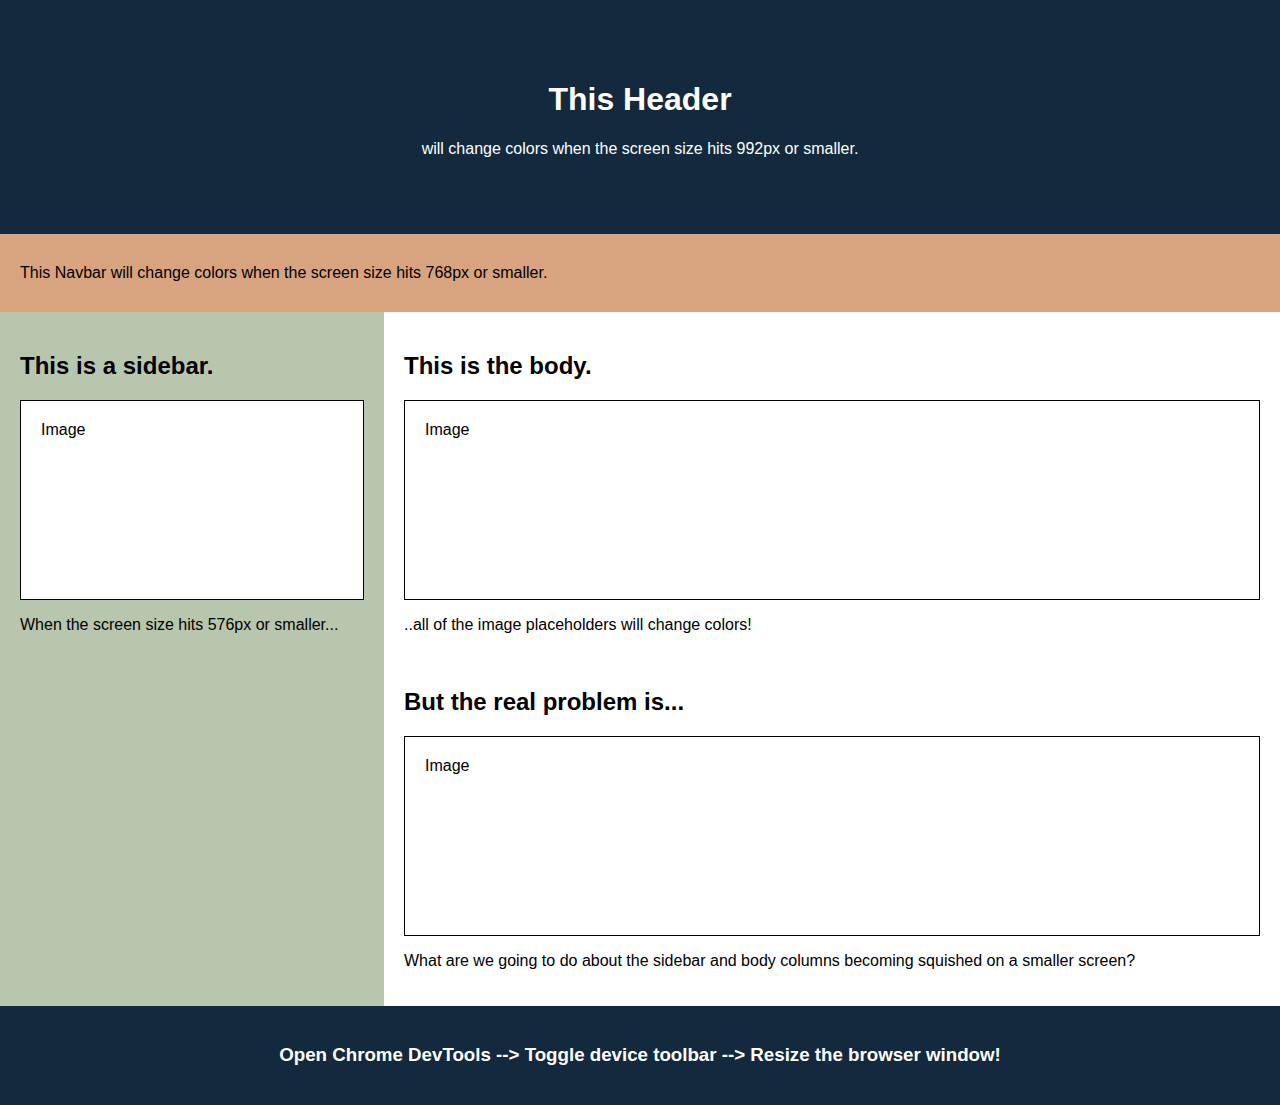
<file: 01-Activities/01-Ins_Media-Query-Screen/index.html>
<!DOCTYPE html>
<html>
  <head>
    <title>Media Query for Screen</title>
    <meta charset="UTF-8" />
    <meta name="viewport" content="width=device-width, initial-scale=1" />
    <link rel="stylesheet" type="text/css" href="./assets/css/style.css" />
  </head>
  <body>
    <!-- Header -->
    <header>
      <h1>This Header</h1>
      <p>will change colors when the screen size hits 992px or smaller.</p>
    </header>

    <!-- Navbar -->
    <nav>
      <p>
        This Navbar will change colors when the screen size hits 768px or
        smaller.
      </p>
    </nav>

    <!-- Body -->
    <main>
      <aside>
        <h2>This is a sidebar.</h2>
        <div class="sample-img">Image</div>
        <p>When the screen size hits 576px or smaller...</p>
      </aside>

      <section>
        <h2>This is the body.</h2>
        <div class="sample-img">Image</div>
        <p>..all of the image placeholders will change colors!</p>
        <br />
        <h2>But the real problem is...</h2>
        <div class="sample-img">Image</div>
        <p>
          What are we going to do about the sidebar and body columns becoming
          squished on a smaller screen?
        </p>
      </section>
    </main>

    <!-- Footer -->
    <footer>
      <h3>
        Open Chrome DevTools --> Toggle device toolbar --> Resize the browser
        window!
      </h3>
    </footer>
  </body>
</html>
</file>
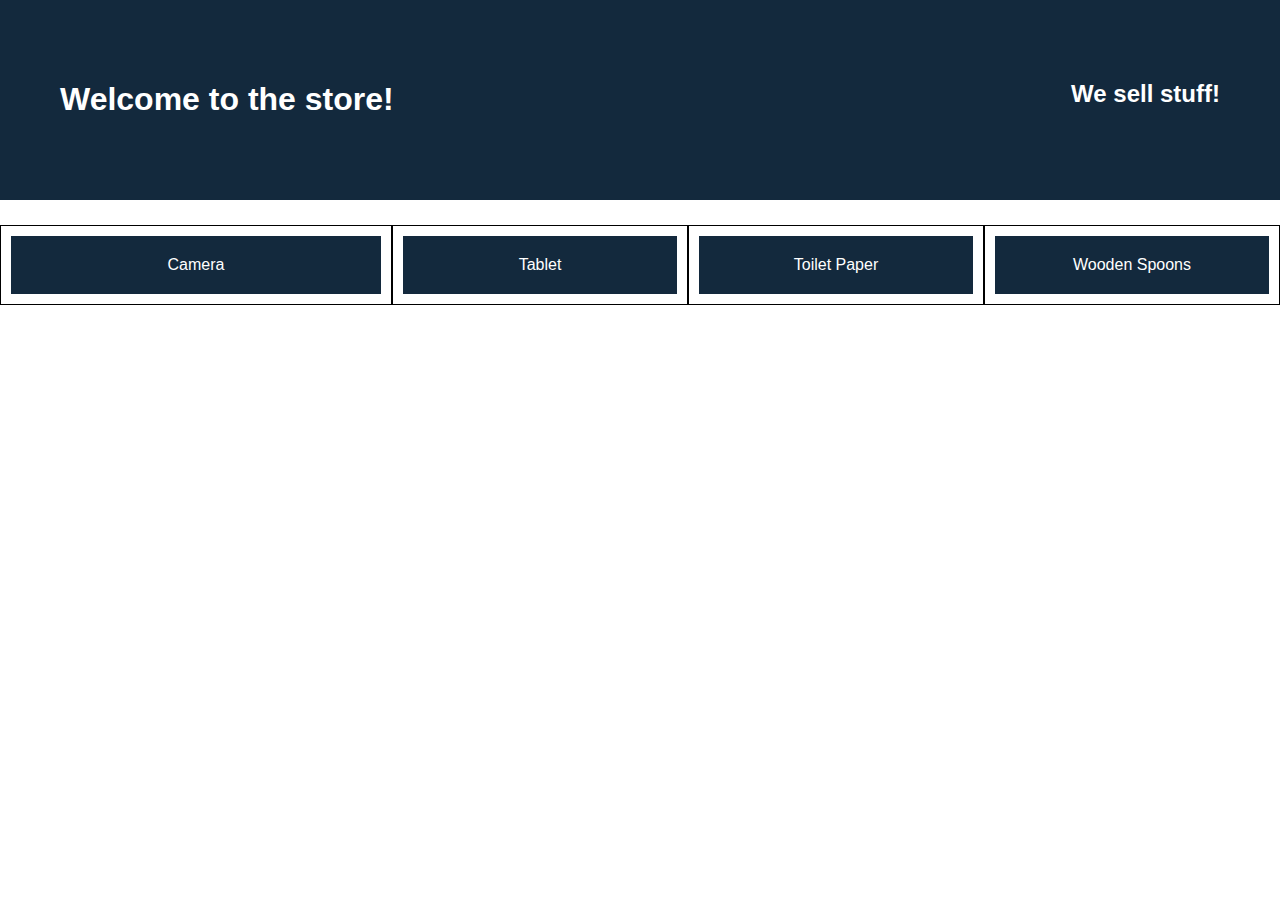
<file: 01-Activities/03-Ins_Flexbox-Layout/index.html>
<!DOCTYPE html>
<html lang="en">

  <head>
    <title>Flexbox</title>
    <meta charset="UTF-8" />
    <meta name="viewport" content="width=device-width, initial-scale=1" />
    <link rel="stylesheet" type="text/css" href="./assets/css/style.css" />
  </head>

  <body>
    <header class="main-header">
      <h1>Welcome to the store!</h1>
      <h2>We sell stuff!</h2>
    </header>

    <main>
      <section class="card camera">
        <header>Camera</header>
      </section>
      <section class="card">
        <header>Tablet</header>
      </section>
      <section class="card">
        <header>Toilet Paper</header>
      </section>
      <section class="card">
        <header>Wooden Spoons</header>
      </section>
    </main>
  </body>

</html>
</file>
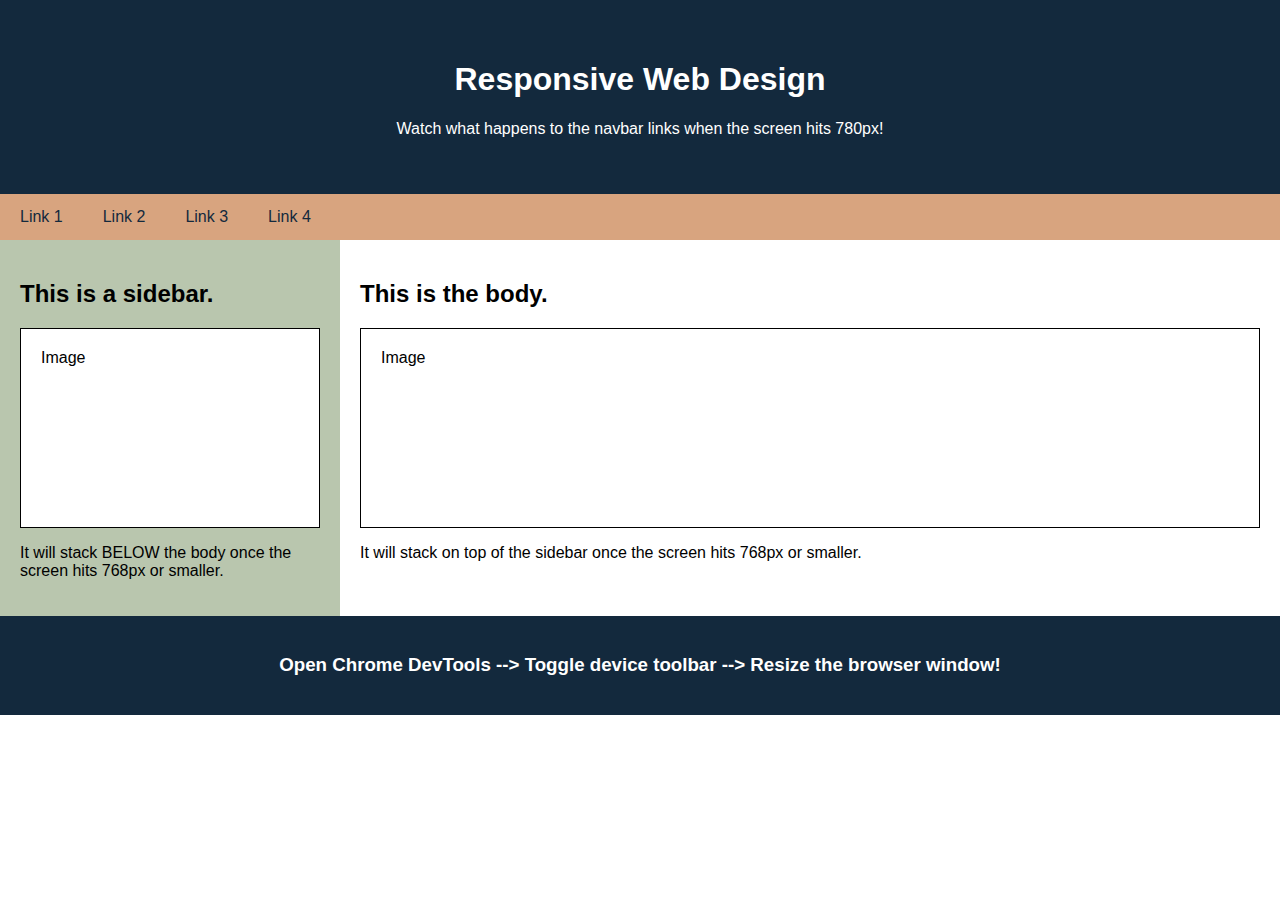
<file: 01-Activities/05-Ins_Responsive-Design/index.html>
<!DOCTYPE html>
<html>
  <head>
    <title>Responsive Web Design</title>
    <meta charset="UTF-8" />
    <meta name="viewport" content="width=device-width, initial-scale=1" />
    <link rel="stylesheet" type="text/css" href="./assets/css/style.css" />
  </head>
  <body>
    <header>
      <h1>Responsive Web Design</h1>
      <p>Watch what happens to the navbar links when the screen hits 780px!</p>
    </header>

    <nav>
      <a href="#">Link 1</a>
      <a href="#">Link 2</a>
      <a href="#">Link 3</a>
      <a href="#">Link 4</a>
    </nav>

    <main>
      <aside>
        <h2>This is a sidebar.</h2>
        <div class="sample-img">Image</div>
        <p>
          It will stack BELOW the body once the screen hits 768px or smaller.
        </p>
      </aside>

      <section>
        <h2>This is the body.</h2>
        <div class="sample-img">Image</div>
        <p>
          It will stack on top of the sidebar once the screen hits 768px or
          smaller.
        </p>
      </section>
    </main>

    <footer>
      <h3>
        Open Chrome DevTools --> Toggle device toolbar --> Resize the browser
        window!
      </h3>
    </footer>
  </body>
</html>
</file>
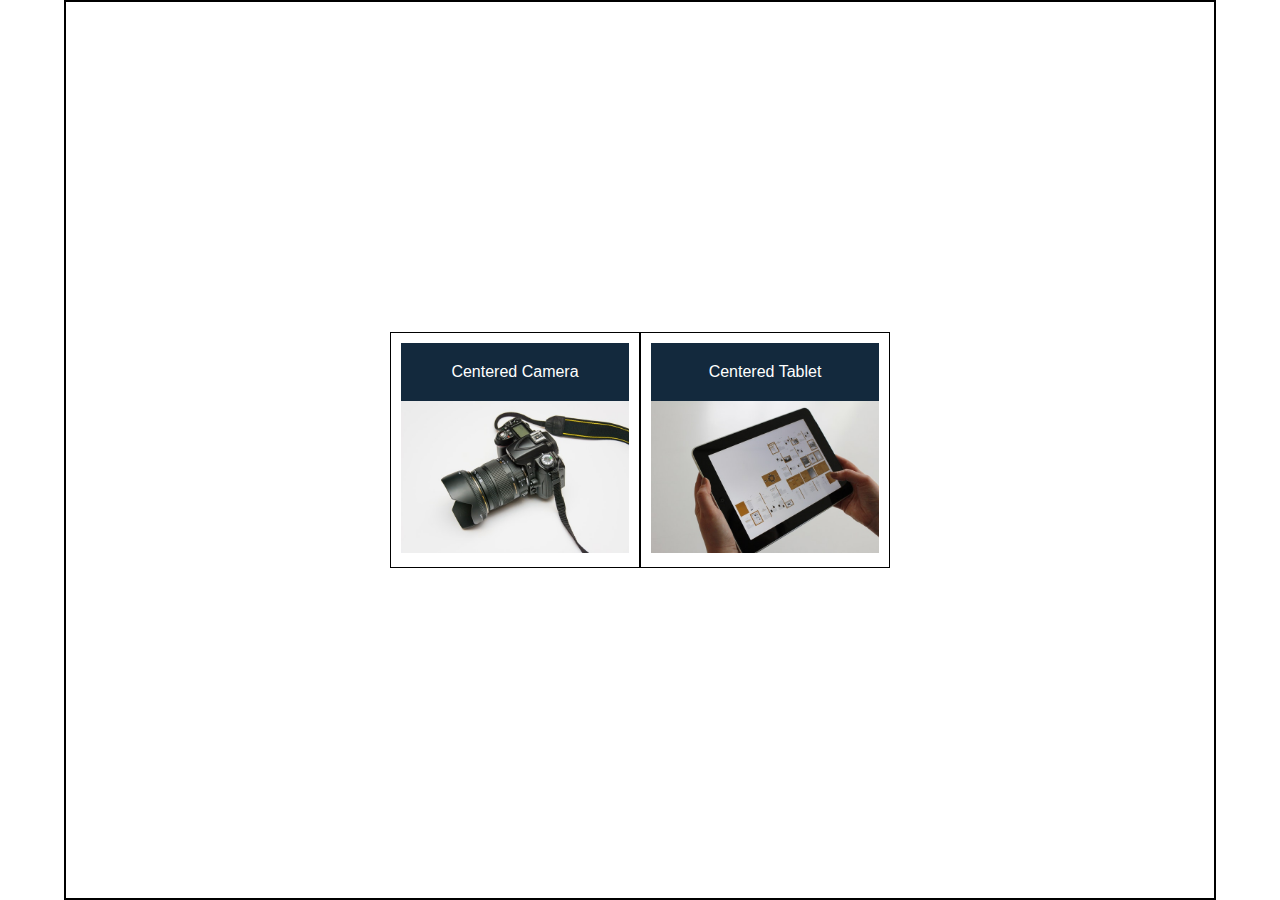
<file: 01-Activities/07-Ins_Flexbox-Placement/index.html>
<!DOCTYPE html>
<html lang="en">

  <head>
    <title>Flexbox Alignment</title>
    <meta charset="UTF-8" />
    <meta name="viewport" content="width=device-width, initial-scale=1" />
    <link rel="stylesheet" type="text/css" href="./assets/css/style.css" />
  </head>

  <body>
    <div class="products">
      <section class="card">
        <header>Centered Camera</header>
        <img src="./assets/images/camera.jpg" alt="camera" />
      </section>
      <section class="card">
        <header>Centered Tablet</header>
        <img src="./assets/images/tablet.jpg" alt="tablet" />
      </section>
    </div>
  </body>

</html>
</file>
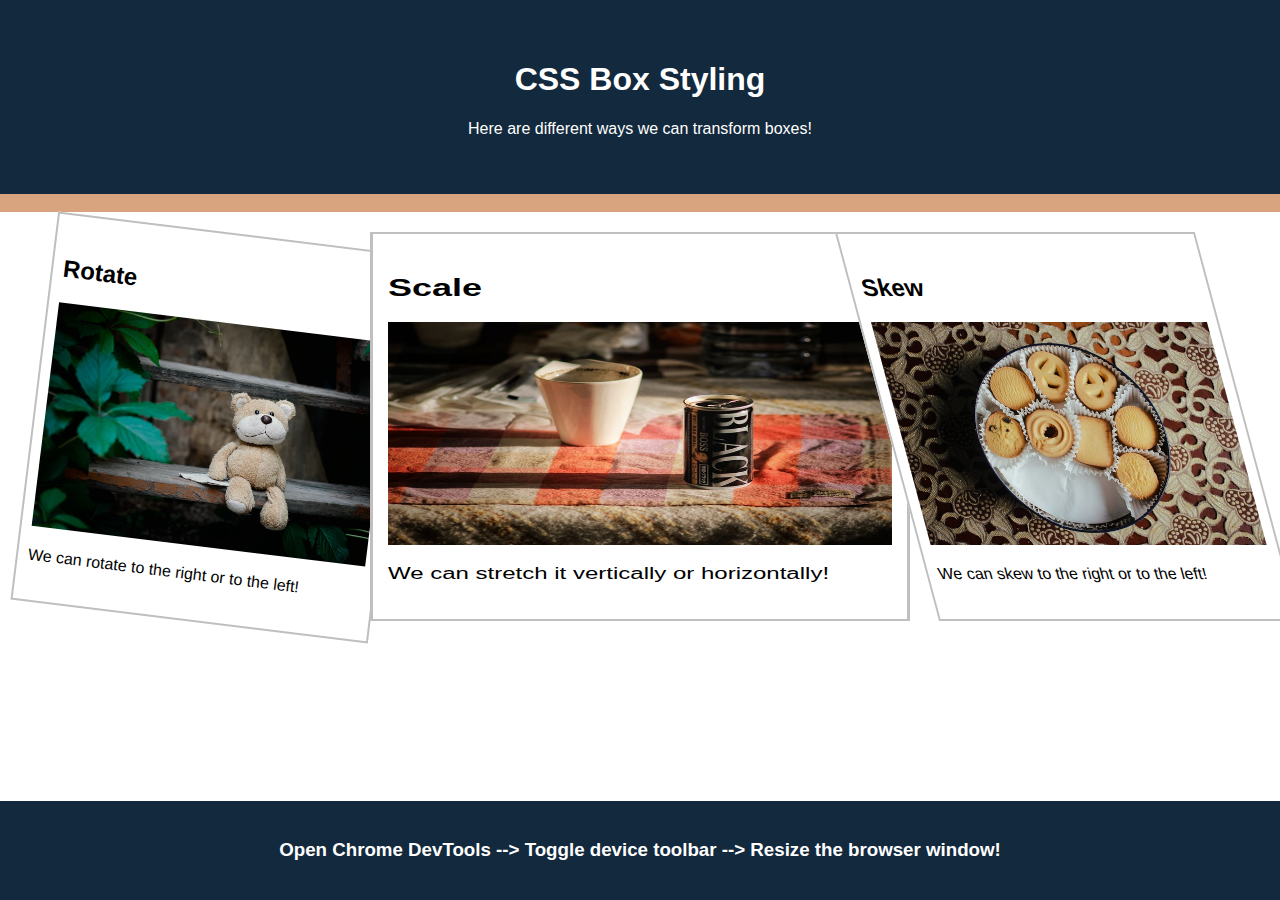
<file: 01-Activities/09-Ins_Box-Styling/index.html>
<!DOCTYPE html>
<html>
  <head>
    <title>CSS Box Styling</title>
    <meta charset="UTF-8" />
    <meta name="viewport" content="width=device-width, initial-scale=1" />
    <link rel="stylesheet" type="text/css" href="./assets/css/style.css" />
  </head>
  <body>
    <header>
      <h1>CSS Box Styling</h1>
      <p>Here are different ways we can transform boxes!</p>
    </header>

    <nav><br /></nav>

    <main>
      <section>
        <div class="photo rotate">
          <h2>Rotate</h2>
          <img
            src="assets/images/teddy-bear.jpg"
            alt="teddy bear rotated to the right"
          />
          <p>
            We can rotate to the right or to the left!
          </p>
        </div>
      </section>

      <section>
        <div class="photo scale">
          <h2>Scale</h2>
          <img
            src="assets/images/canned-coffee.jpg"
            alt="canned coffee stretched horizontally"
          />
          <p>
            We can stretch it vertically or horizontally!
          </p>
        </div>
      </section>

      <section>
        <div class="photo skew">
          <h2>Skew</h2>
          <img
            src="assets/images/cookie-tin.jpg"
            alt="cookie tin skewed to the left"
          />
          <p>
            We can skew to the right or to the left!
          </p>
        </div>
      </section>
    </main>

    <footer>
      <h3>
        Open Chrome DevTools --> Toggle device toolbar --> Resize the browser
        window!
      </h3>
    </footer>
  </body>
</html>
</file>
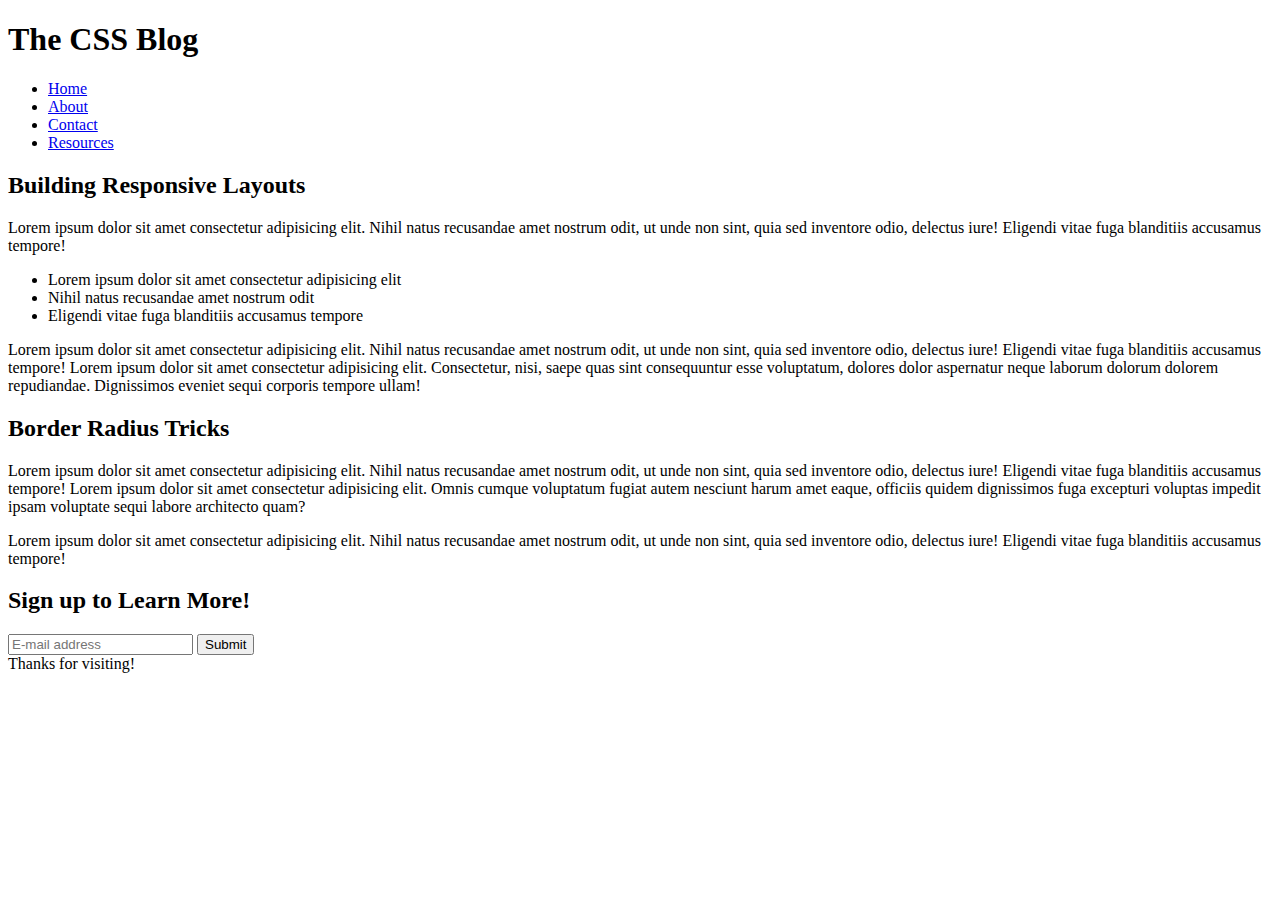
<file: 01-Activities/11-Ins_CSS-Resets/index.html>
<!DOCTYPE html>
<html lang="en">

<head>
  <meta charset="UTF-8" />
  <meta name="viewport" content="width=device-width, initial-scale=1.0" />
  <title>CSS Resets</title>
  <!-- <link rel="stylesheet" href="./assets/css/reset.css" /> -->
</head>

<body>
  <header>
    <h1>The CSS Blog</h1>
    <nav>
      <ul>
        <li><a href="#">Home</a></li>
        <li><a href="#">About</a></li>
        <li><a href="#">Contact</a></li>
        <li><a href="#">Resources</a></li>
      </ul>
    </nav>
  </header>

  <main>
    <section>
      <article>
        <h2>Building Responsive Layouts</h2>
        <div>
          <p>Lorem ipsum dolor sit amet consectetur adipisicing elit. Nihil natus recusandae amet nostrum odit, ut unde non sint, quia sed inventore odio, delectus iure! Eligendi vitae fuga blanditiis accusamus tempore!</p>
          <ul>
            <li>Lorem ipsum dolor sit amet consectetur adipisicing elit</li>
            <li>Nihil natus recusandae amet nostrum odit</li>
            <li>Eligendi vitae fuga blanditiis accusamus tempore</li>
          </ul>
          <p>Lorem ipsum dolor sit amet consectetur adipisicing elit. Nihil natus recusandae amet nostrum odit, ut unde non sint, quia sed inventore odio, delectus iure! Eligendi vitae fuga blanditiis accusamus tempore! Lorem ipsum dolor sit amet consectetur adipisicing elit. Consectetur, nisi, saepe quas sint consequuntur esse voluptatum, dolores dolor aspernatur neque laborum dolorum dolorem repudiandae. Dignissimos eveniet sequi corporis tempore ullam!</p>
        </div>
      </article>
      <article>
        <h2>Border Radius Tricks</h2>
        <div>
          <p>Lorem ipsum dolor sit amet consectetur adipisicing elit. Nihil natus recusandae amet nostrum odit, ut unde non sint, quia sed inventore odio, delectus iure! Eligendi vitae fuga blanditiis accusamus tempore! Lorem ipsum dolor sit amet consectetur adipisicing elit. Omnis cumque voluptatum fugiat autem nesciunt harum amet eaque, officiis quidem dignissimos fuga excepturi voluptas impedit ipsam voluptate sequi labore architecto quam?</p>
          <p>Lorem ipsum dolor sit amet consectetur adipisicing elit. Nihil natus recusandae amet nostrum odit, ut unde non sint, quia sed inventore odio, delectus iure! Eligendi vitae fuga blanditiis accusamus tempore!</p>
        </div>
      </article>
    </section>
    <aside>
      <h2>Sign up to Learn More!</h2>
      <form>
        <input type="text" placeholder="E-mail address" />
        <button>Submit</button>
      </form>
    </aside>
  </main>

  <footer>
    <span>Thanks for visiting!</span>
  </footer>
</body>

</html>
</file>
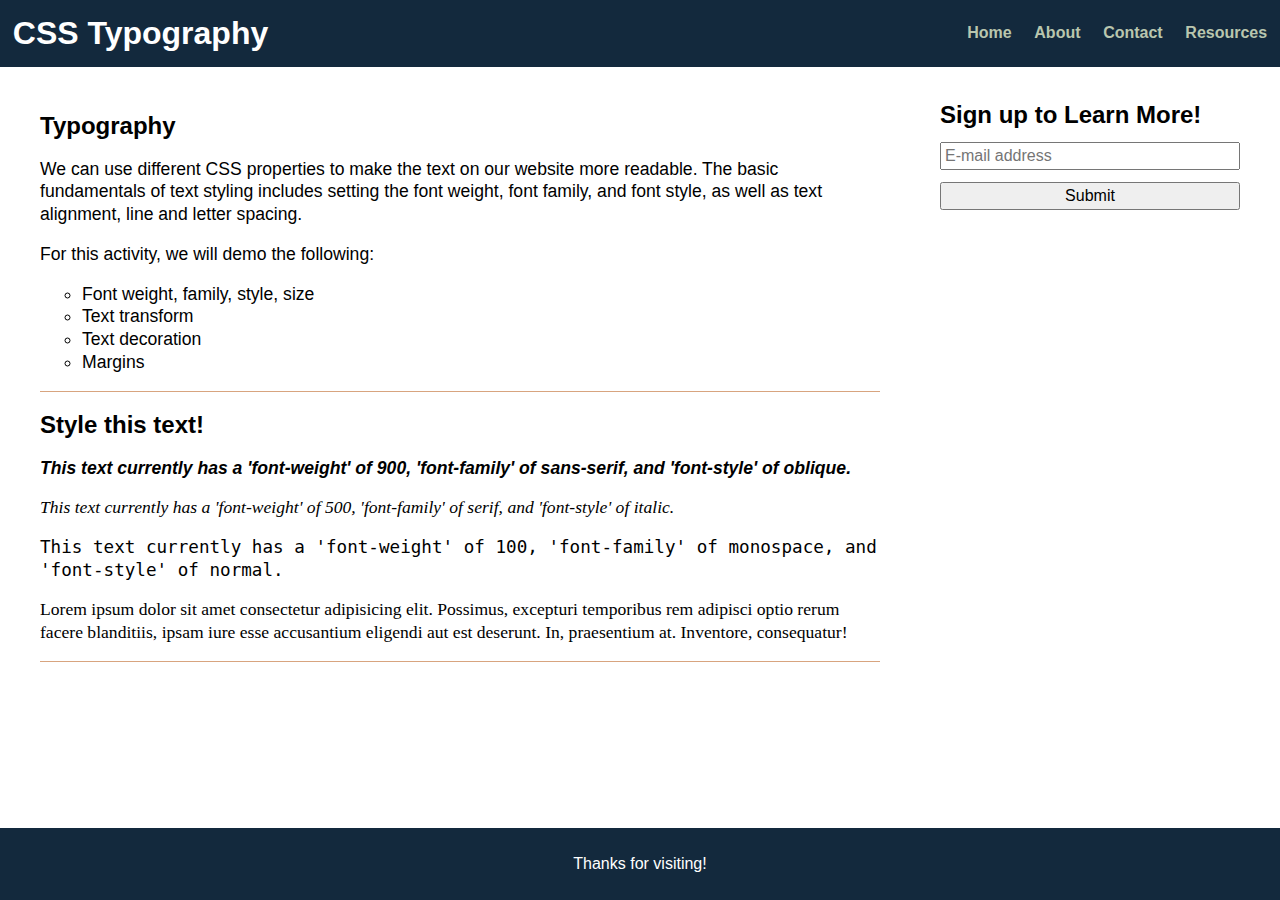
<file: 01-Activities/13-Ins_Typography/index.html>
<!DOCTYPE html>
<html lang="en">
  <head>
    <meta charset="UTF-8" />
    <meta name="viewport" content="width=device-width, initial-scale=1.0" />
    <title>CSS Typography</title>
    <link rel="stylesheet" href="./assets/css/reset.css" />
    <link rel="stylesheet" href="./assets/css/style.css" />
  </head>

  <body>
    <header>
      <h1>CSS Typography</h1>
      <nav>
        <ul>
          <li><a href="#">Home</a></li>
          <li><a href="#">About</a></li>
          <li><a href="#">Contact</a></li>
          <li><a href="#">Resources</a></li>
        </ul>
      </nav>
    </header>

    <main>
      <section>
        <article>
          <h2>Typography</h2>
          <div>
            <p>
              We can use different CSS properties to make the text on our
              website more readable. The basic fundamentals of text styling
              includes setting the font weight, font family, and font style, as
              well as text alignment, line and letter spacing.
            </p>
            <p>For this activity, we will demo the following:</p>
            <ul>
              <li>Font weight, family, style, size</li>
              <li>Text transform</li>
              <li>Text decoration</li>
              <li>Margins</li>
            </ul>
          </div>
        </article>
        <article>
          <h2>Style this text!</h2>
          <div>
            <p class="one">
              This text currently has a 'font-weight' of 900, 'font-family' of
              sans-serif, and 'font-style' of oblique.
            </p>
            <p class="two">
              This text currently has a 'font-weight' of 500, 'font-family' of
              serif, and 'font-style' of italic.
            </p>
            <p class="three">
              This text currently has a 'font-weight' of 100, 'font-family' of
              monospace, and 'font-style' of normal.
            </p>
            <p class="four">
              Lorem ipsum dolor sit amet consectetur adipisicing elit. Possimus,
              excepturi temporibus rem adipisci optio rerum facere blanditiis,
              ipsam iure esse accusantium eligendi aut est deserunt. In,
              praesentium at. Inventore, consequatur!
            </p>
          </div>
        </article>
      </section>
      <aside>
        <h2>Sign up to Learn More!</h2>
        <form>
          <input type="text" placeholder="E-mail address" />
          <button>Submit</button>
        </form>
      </aside>
    </main>

    <footer>
      <span>Thanks for visiting!</span>
    </footer>
  </body>
</html>
</file>
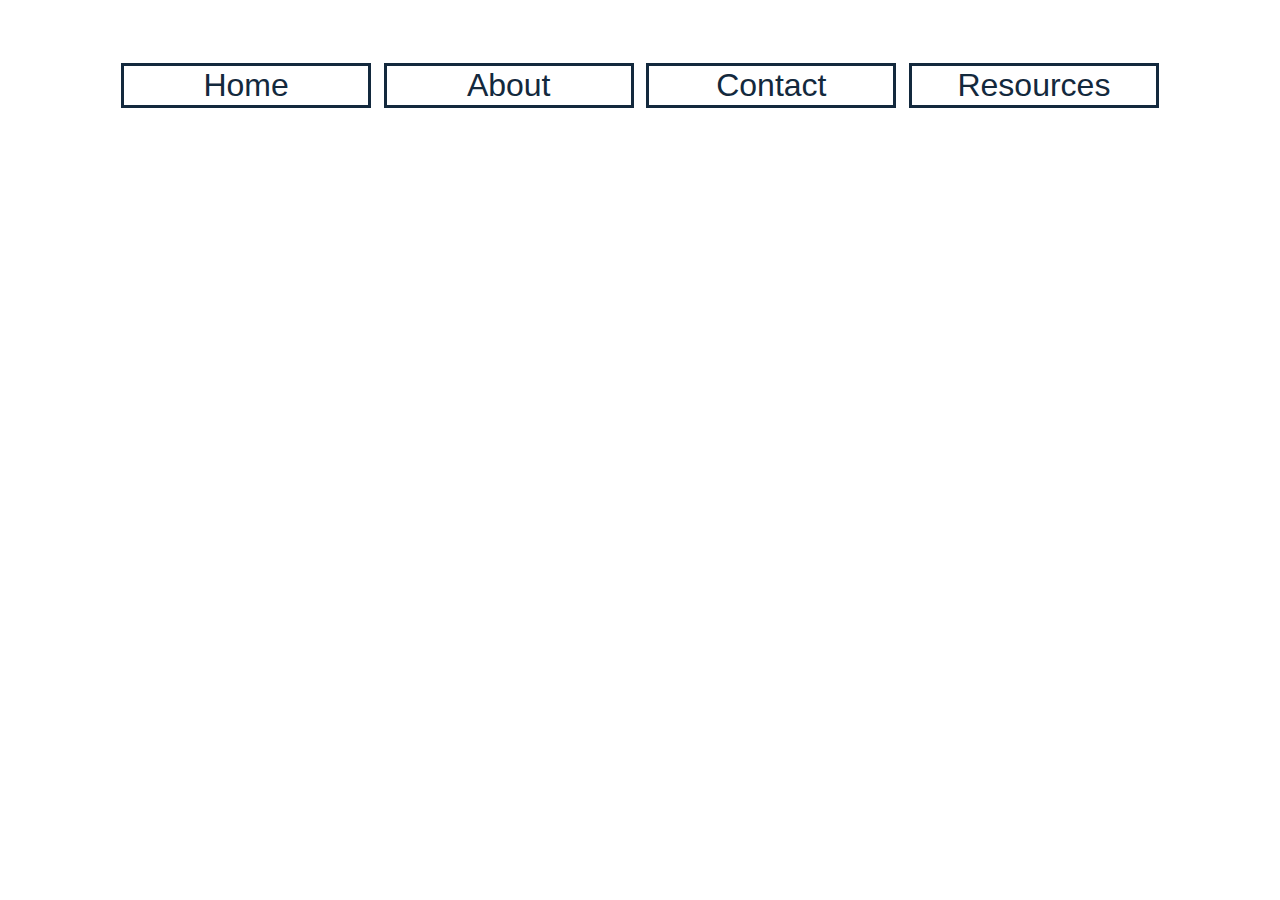
<file: 01-Activities/15-Ins_Pseudo-Classes/index.html>
<!DOCTYPE html>
<html lang="en">

<head>
  <meta charset="UTF-8" />
  <meta name="viewport" content="width=device-width, initial-scale=1.0" />
  <title>CSS Pseudo-Classes</title>
  <link rel="stylesheet" href="./assets/css/style.css" />
</head>

<body>
  <nav>
    <button>Home</button>
    <button>About</button>
    <button>Contact</button>
    <button>Resources</button>
  </nav>
</body>

</html>
</file>
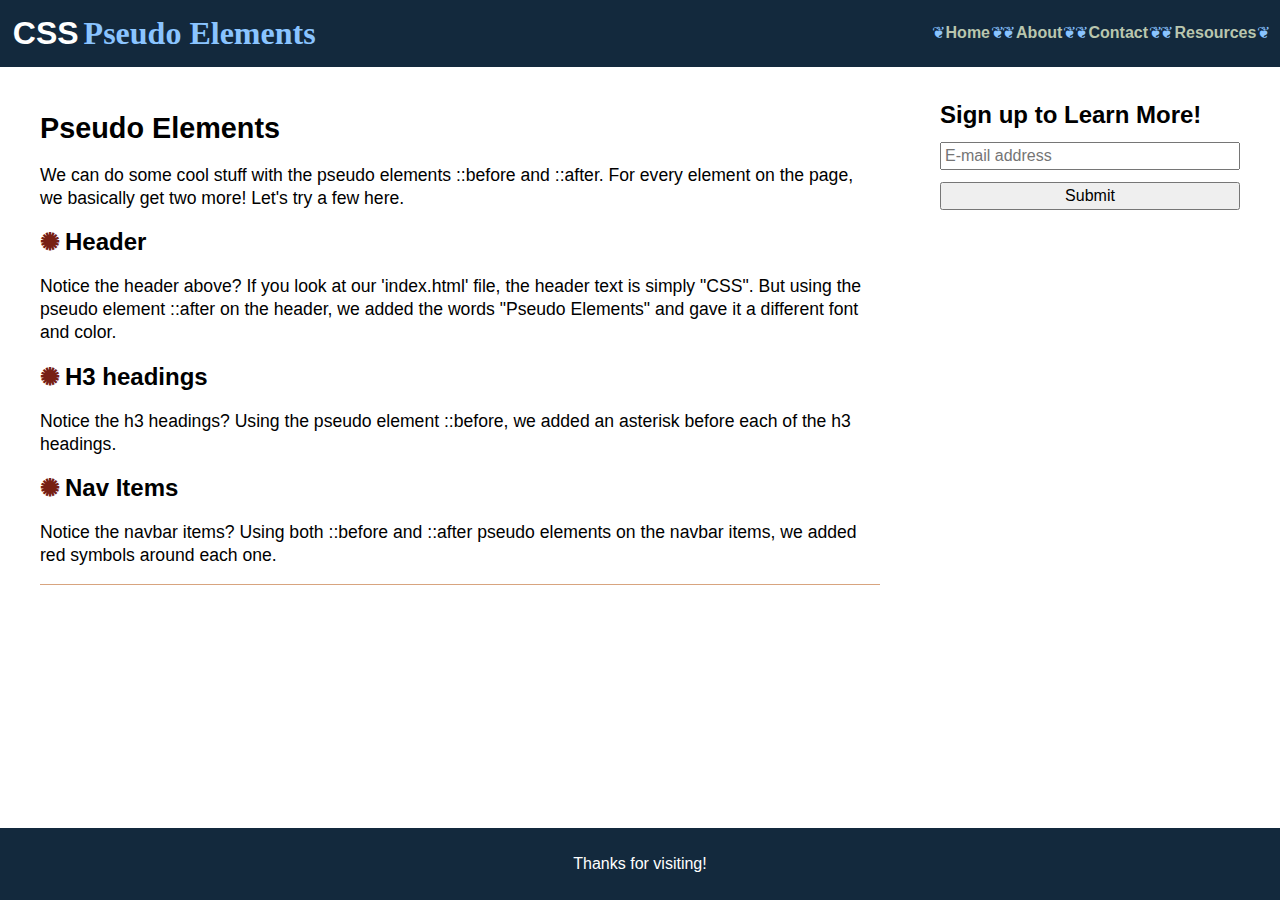
<file: 01-Activities/17-Ins_Pseudo-Elements/index.html>
<!DOCTYPE html>
<html lang="en">
  <head>
    <meta charset="UTF-8" />
    <meta name="viewport" content="width=device-width, initial-scale=1.0" />
    <title>CSS Pseudo Elements</title>
    <link rel="stylesheet" href="./assets/css/reset.css" />
    <link rel="stylesheet" href="./assets/css/style.css" />
  </head>

  <body>
    <header>
      <h1>CSS</h1>
      <nav>
        <ul>
          <li><a href="#">Home</a></li>
          <li><a href="#">About</a></li>
          <li><a href="#">Contact</a></li>
          <li><a href="#">Resources</a></li>
        </ul>
      </nav>
    </header>

    <main>
      <section>
        <article>
          <h2>Pseudo Elements</h2>
          <div>
            <p>
              We can do some cool stuff with the pseudo elements ::before and
              ::after. For every element on the page, we basically get two more!
              Let's try a few here.
            </p>
            <h3>Header</h3>
            <p>
              Notice the header above? If you look at our 'index.html' file, the
              header text is simply "CSS". But using the pseudo element ::after
              on the header, we added the words "Pseudo Elements" and gave it a
              different font and color.
            </p>
            <h3>H3 headings</h3>
            <p>
              Notice the h3 headings? Using the pseudo element ::before, we added
              an asterisk before each of the h3 headings.
            </p>
            <h3>Nav Items</h3>
            <p>
              Notice the navbar items? Using both ::before and ::after pseudo
              elements on the navbar items, we added red symbols around each
              one.
            </p>
          </div>
        </article>
      </section>
      <aside>
        <h2>Sign up to Learn More!</h2>
        <form>
          <input type="text" placeholder="E-mail address" />
          <button>Submit</button>
        </form>
      </aside>
    </main>

    <footer>
      <span>Thanks for visiting!</span>
    </footer>
  </body>
</html>
</file>
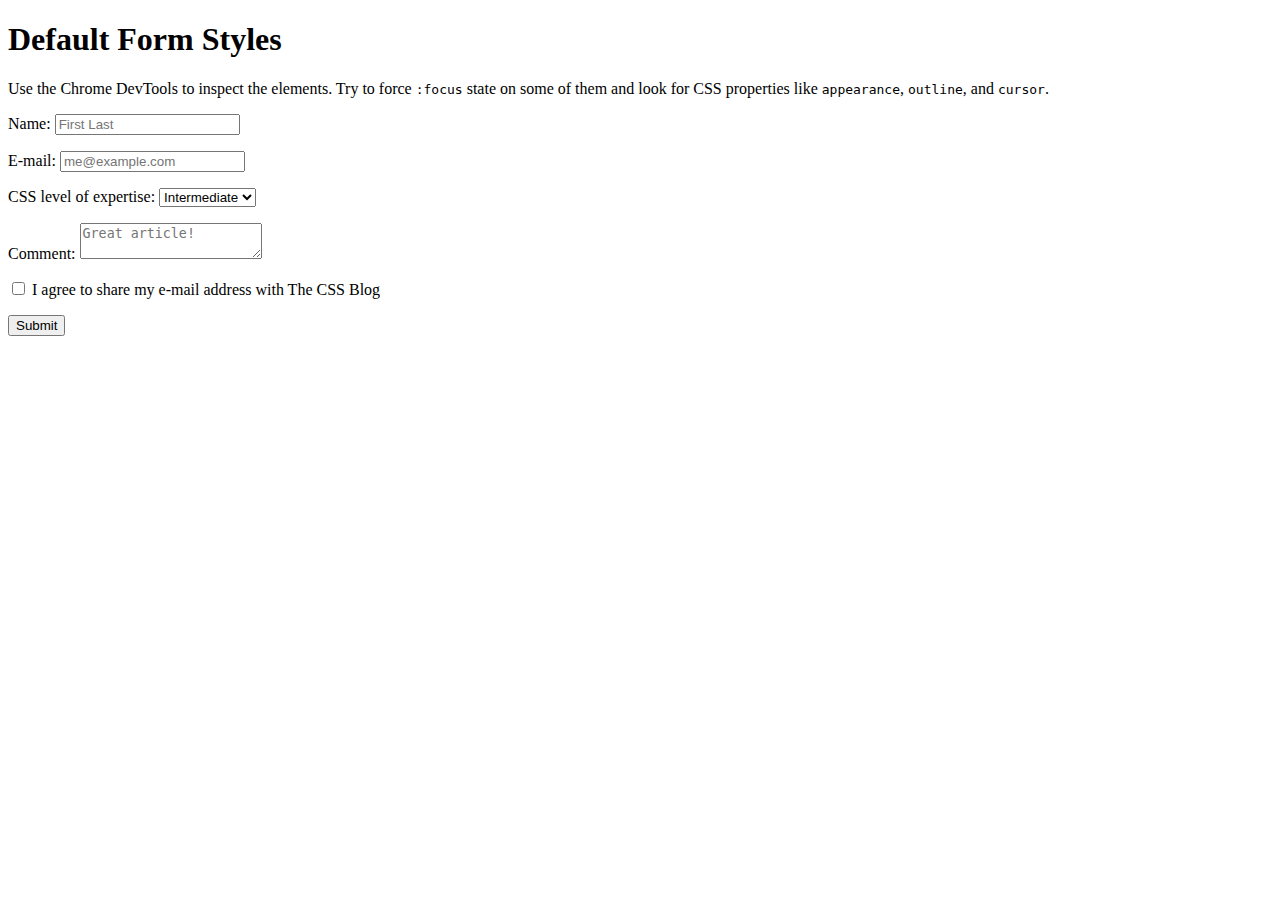
<file: 01-Activities/19-Ins_Form-Styles/index.html>
<!DOCTYPE html>
<html lang="en">

<head>
  <meta charset="UTF-8" />
  <meta name="viewport" content="width=device-width, initial-scale=1.0" />
  <title>Default Form Styles</title>
</head>

<body>
  <form>
    <h1>Default Form Styles</h1>
    <p>
      Use the Chrome DevTools to inspect the elements. Try to force <code>:focus</code> state on some of them and look for CSS properties like <code>appearance</code>, <code>outline</code>, and <code>cursor</code>.
    </p>
    <p>
      <label for="username">Name:</label>
      <!-- This element has a CSS declaration of `cursor: text` -->
      <input id="username" type="text" placeholder="First Last" />
    </p>
    <p>
      <label  for="email">E-mail:</label>
      <input id="email" type="text" placeholder="me@example.com" />
    </p>
    <p>
      <label for="expertise">CSS level of expertise:</label>
      <!-- This element has a CSS declaration of `appearance: menulist` -->
      <select id="expertise">
        <option>Beginner</option>
        <option selected>Intermediate</option>
        <option>Advanced</option>
      </select>
    </p>
    <p>
      <label for="comment">Comment:</label>
      <textarea id="comment" placeholder="Great article!"></textarea>
    </p>
    <p>
      <input class="checkbox" id="agreement" type="checkbox" />
      <label for="agreement">I agree to share my e-mail address with The CSS Blog</label>
    </p>
    <p>
      <!-- When this element is in a :focus state, the CSS `outline` property is applied -->
      <button>Submit</button>
    </p>
  </form>
</body>

</html>
</file>
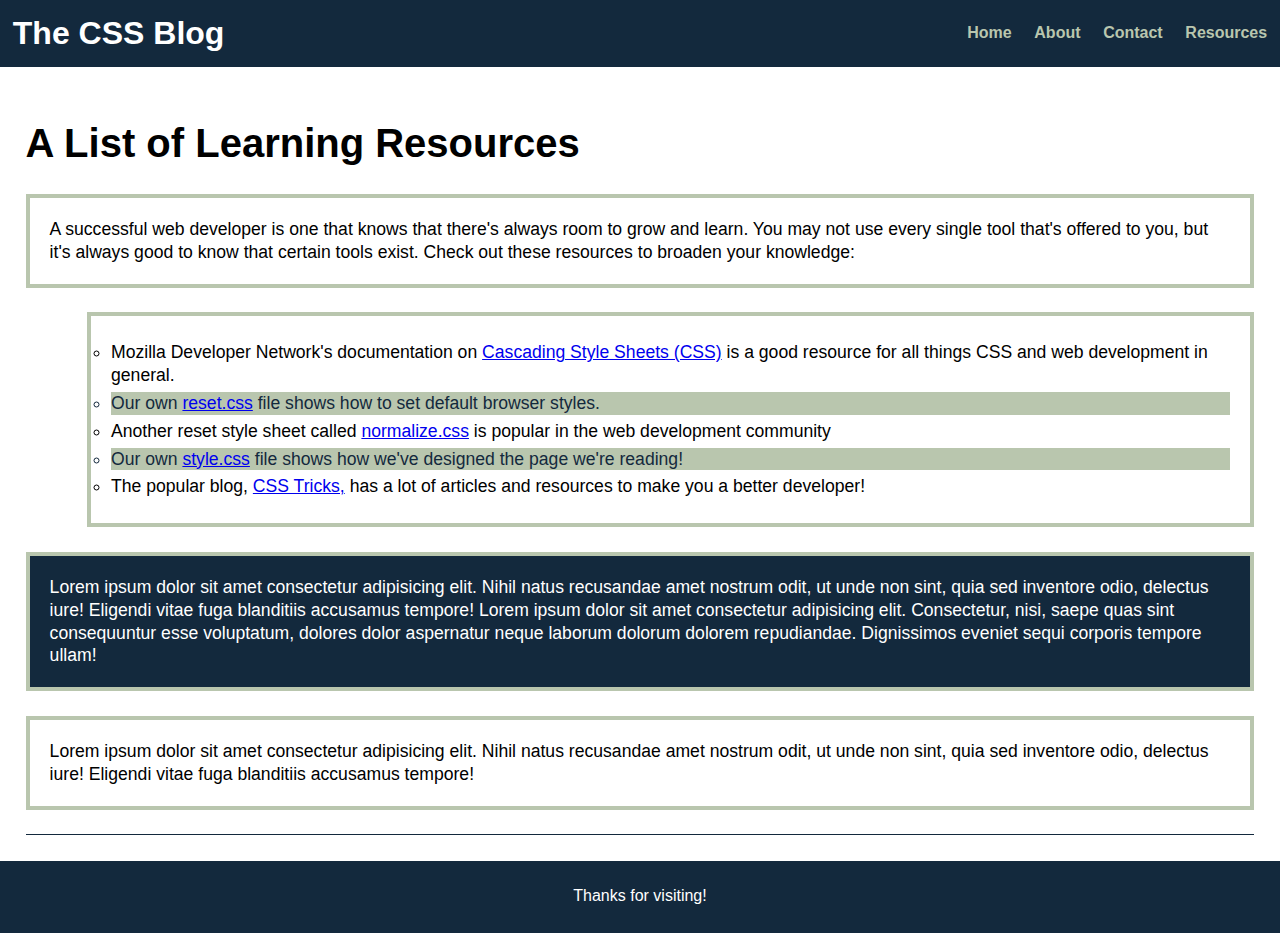
<file: 01-Activities/23-Ins_CSS-Selectors/index.html>
<!DOCTYPE html>
<html lang="en">

<head>
  <meta charset="UTF-8" />
  <meta name="viewport" content="width=device-width, initial-scale=1.0" />
  <title>Advanced Selectors with CSS</title>
  <link rel="stylesheet" href="./assets/css/reset.css" />
  <link rel="stylesheet" href="./assets/css/style.css" />
</head>

<body>
  <header>
    <h1>The CSS Blog</h1>
    <nav>
      <ul>
        <li><a href="#">Home</a></li>
        <li><a href="#">About</a></li>
        <li><a href="#">Contact</a></li>
        <li><a href="#">Resources</a></li>
      </ul>
    </nav>
  </header>

  <main>
    <section>
      <article>
        <h2>A List of Learning Resources</h2>
        <div>
          <p>A successful web developer is one that knows that there's always room to grow and learn. You may not use
            every single tool that's offered to you, but it's always good to know that certain tools exist. Check out
            these resources to broaden your knowledge:</p>
          <ul>
            <li>
              Mozilla Developer Network's documentation on <a
                href="https://developer.mozilla.org/en-US/docs/Web/CSS">Cascading Style Sheets (CSS)</a> is a good
              resource for all things CSS and web development in general.
            </li>
            <li>Our own <a href="./assets/css/reset.css">reset.css</a> file shows how to set default browser styles.
            </li>
            <li>Another reset style sheet called
              <a href="https://necolas.github.io/normalize.css/8.0.1/normalize.css">normalize.css</a> is popular in the
              web development community</li>
            <li>Our own <a href="./assets/css/style.css">style.css</a> file shows how we've designed the page we're
              reading!
            </li>

            <li>The popular blog, <a href="https://css-tricks.com/">CSS Tricks,</a> has a lot of articles and resources
              to make you a better developer!
            </li>

          </ul>
          <p>Lorem ipsum dolor sit amet consectetur adipisicing elit. Nihil natus recusandae amet nostrum odit, ut unde
            non sint, quia sed inventore odio, delectus iure! Eligendi vitae fuga blanditiis accusamus tempore! Lorem
            ipsum dolor sit amet consectetur adipisicing elit. Consectetur, nisi, saepe quas sint consequuntur esse
            voluptatum, dolores dolor aspernatur neque laborum dolorum dolorem repudiandae. Dignissimos eveniet sequi
            corporis tempore ullam!</p>
          <p>Lorem ipsum dolor sit amet consectetur adipisicing elit. Nihil natus recusandae amet nostrum odit, ut unde
            non sint, quia sed inventore odio, delectus iure! Eligendi vitae fuga blanditiis accusamus tempore!</p>
        </div>
      </article>
    </section>
  </main>

  <footer>
    <span>Thanks for visiting!</span>
  </footer>
</body>

</html>
</file>
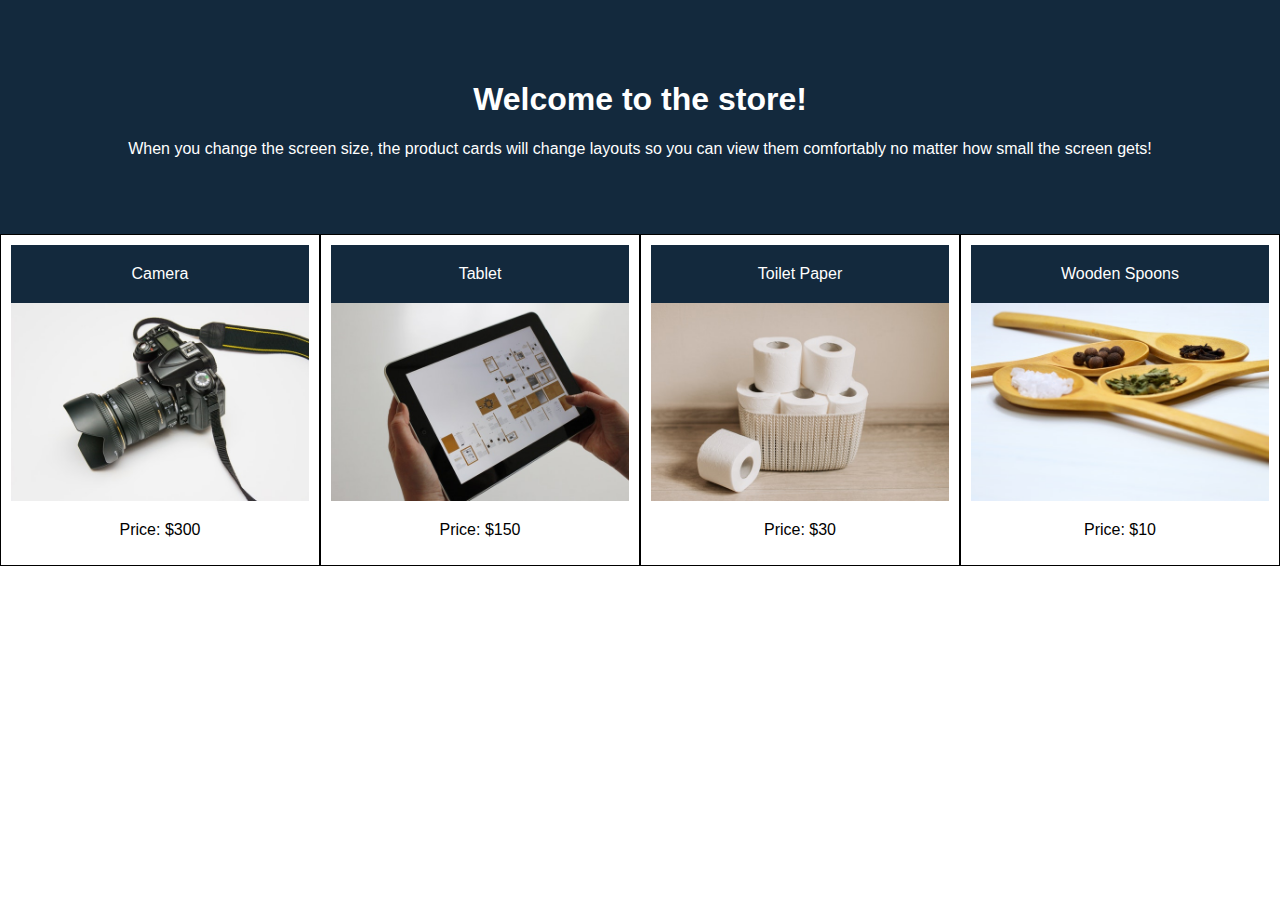
<file: 01-Activities/02-Stu_Media-Query-Screen/Unsolved/index.html>
<!DOCTYPE html>
<html>
  <head>
    <title>Media Query for Screen</title>
    <meta charset="UTF-8" />
    <meta name="viewport" content="width=device-width, initial-scale=1" />
    <link rel="stylesheet" type="text/css" href="./assets/css/style.css" />
  </head>
  <body>
    <header>
      <h1>Welcome to the store!</h1>
      <p>
        When you change the screen size, the product cards will change layouts
        so you can view them comfortably no matter how small the screen gets!
      </p>
    </header>

    <main>
      <section class="card">
        <header>Camera</header>
        <img src="./assets/images/camera.jpg" alt="black camera" />
        <p>Price: $300</p>
      </section>
      <section class="card">
        <header>Tablet</header>
        <img src="./assets/images/tablet.jpg" alt="tablet held in hands" />
        <p>Price: $150</p>
      </section>
      <section class="card">
        <header>Toilet Paper</header>
        <img
          src="./assets/images/toilet-paper.jpg"
          alt="rolls of toilet paper in a basket"
        />
        <p>Price: $30</p>
      </section>
      <section class="card">
        <header>Wooden Spoons</header>
        <img
          src="./assets/images/wooden-spoons.jpg"
          alt="4 wooden spoons with different seasonings"
        />
        <p>Price: $10</p>
      </section>
    </main>
  </body>
</html>
</file>
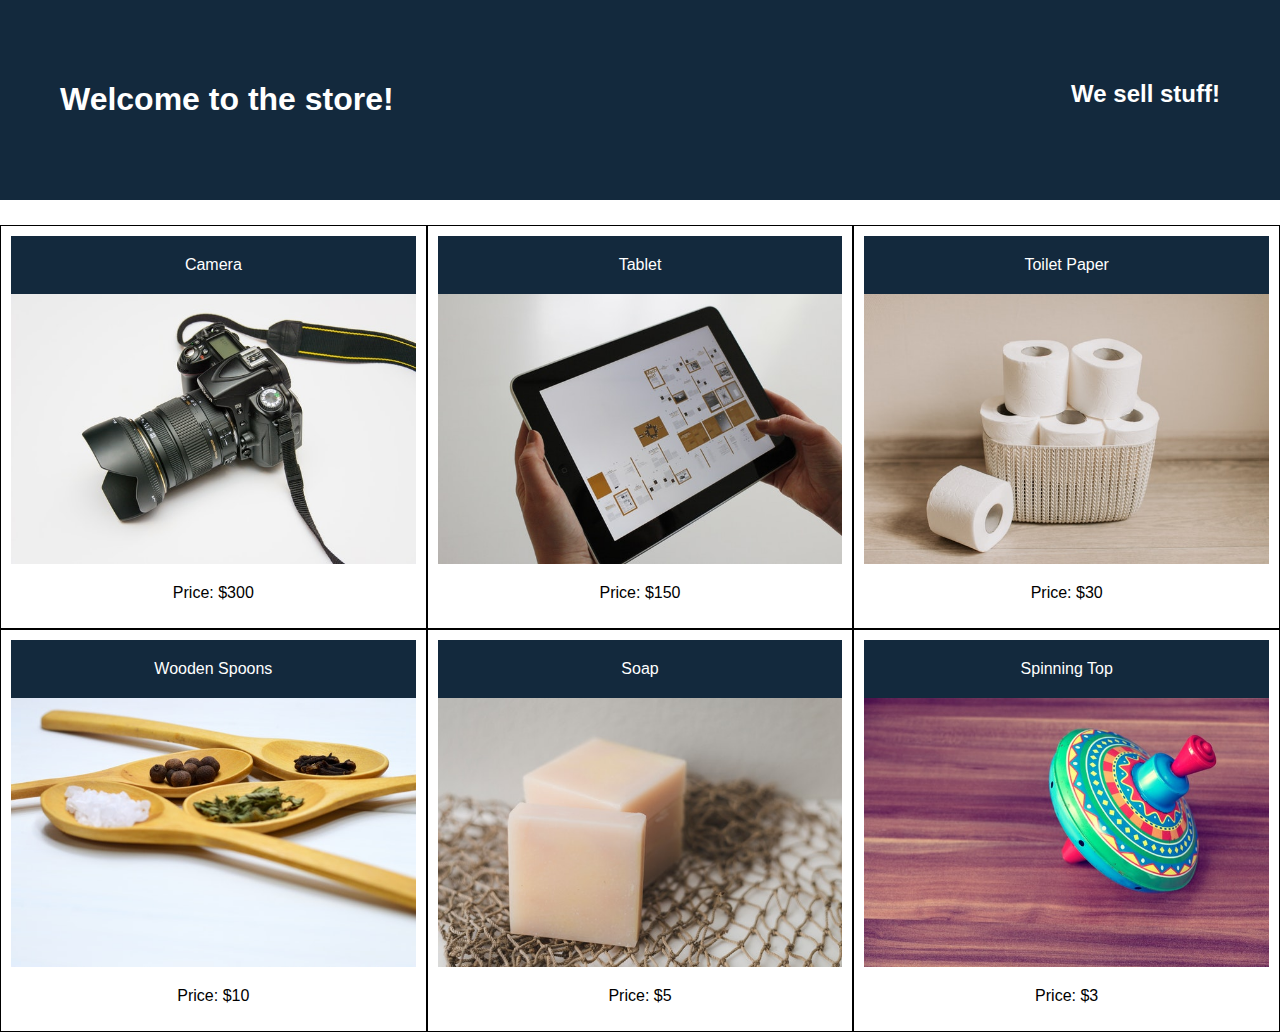
<file: 01-Activities/04-Stu_Flexbox-Layout/Unsolved/index.html>
<!DOCTYPE html>
<html lang="en">

  <head>
    <title>Flexbox</title>
    <meta charset="UTF-8" />
    <meta name="viewport" content="width=device-width, initial-scale=1" />
    <link rel="stylesheet" type="text/css" href="./assets/css/style.css" />
  </head>

  <body>
    <header class="main-header">
      <h1>Welcome to the store!</h1>
      <h2>We sell stuff!</h2>
    </header>

    <main>
      <section class="card">
        <header>Camera</header>
        <img src="./assets/images/camera.jpg" alt="camera" />
        <p>Price: $300</p>
      </section>
      <section class="card">
        <header>Tablet</header>
        <img src="./assets/images/tablet.jpg" alt="tablet" />
        <p>Price: $150</p>
      </section>
      <section class="card">
        <header>Toilet Paper</header>
        <img src="./assets/images/toilet-paper.jpg" alt="toilet paper" />
        <p>Price: $30</p>
      </section>
      <section class="card">
        <header>Wooden Spoons</header>
        <img src="./assets/images/wooden-spoons.jpg" alt="wooden spoons" />
        <p>Price: $10</p>
      </section>
      <section class="card">
        <header>Soap</header>
        <img src="./assets/images/soap.jpg" alt="soap" />
        <p>Price: $5</p>
      </section>
      <section class="card">
        <header>Spinning Top</header>
        <img src="./assets/images/spinning-top.jpg" alt="spinning top" />
        <p>Price: $3</p>
      </section>
    </main>
  </body>

</html>
</file>
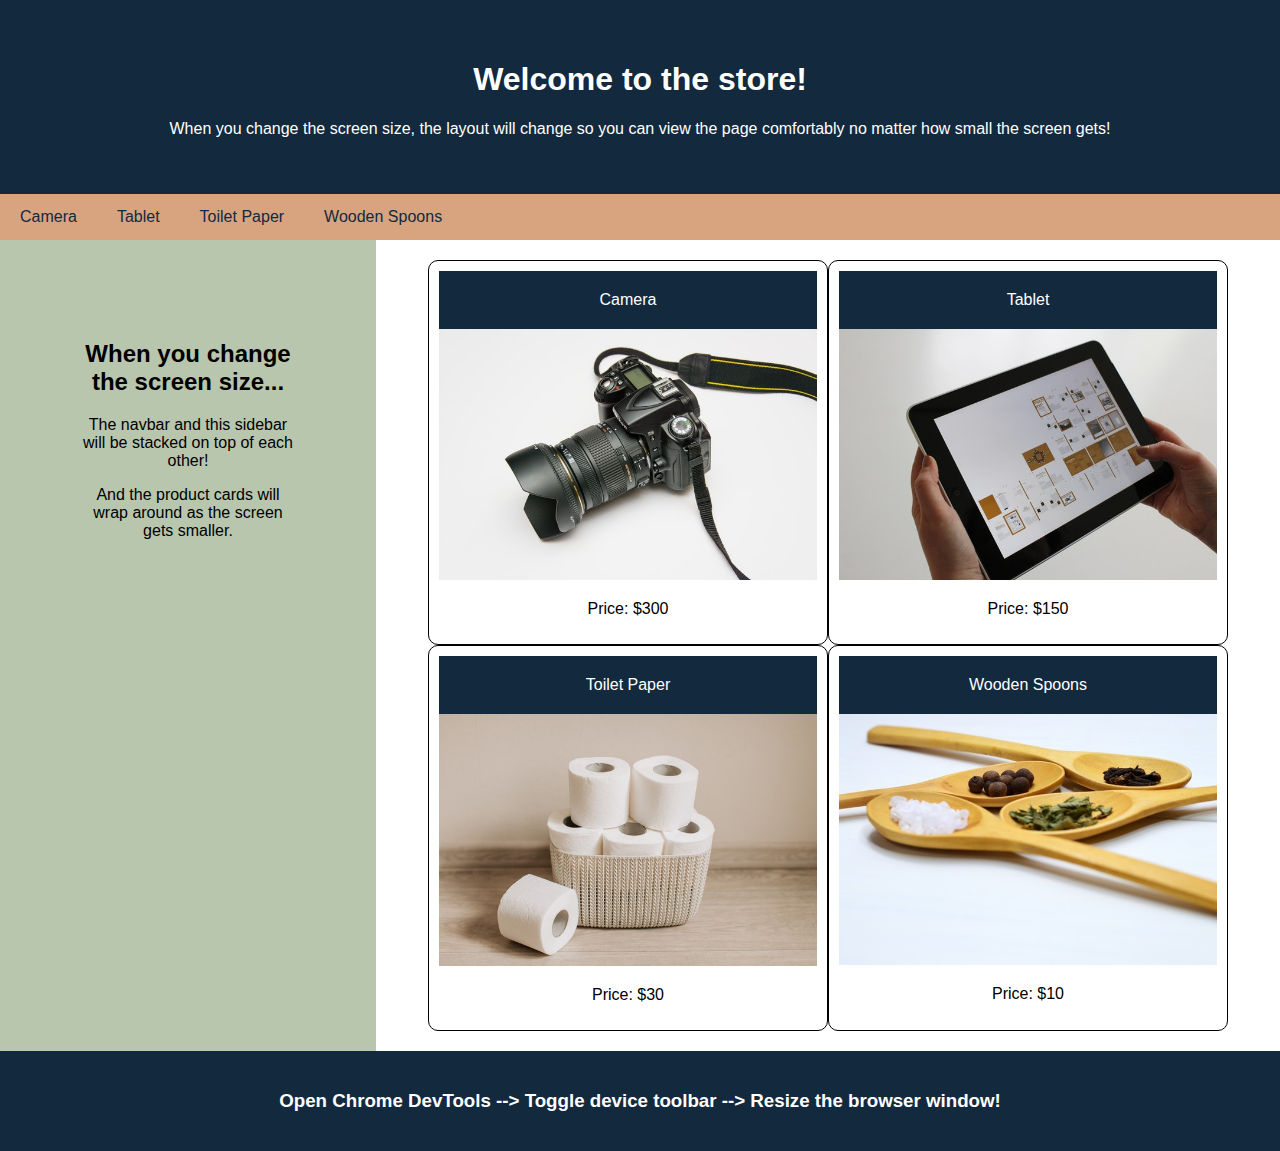
<file: 01-Activities/06-Stu_Responsive-Design/Unsolved/index.html>
<!DOCTYPE html>
<html>
  <head>
    <title>Responsive Web Design</title>
    <meta charset="UTF-8" />
    <meta name="viewport" content="width=device-width, initial-scale=1" />
    <link rel="stylesheet" type="text/css" href="./assets/css/style.css" />
  </head>
  <body>
    <!-- Header -->
    <header>
      <h1>Welcome to the store!</h1>
      <p>
        When you change the screen size, the layout will change so you can view
        the page comfortably no matter how small the screen gets!
      </p>
    </header>

    <!-- Navbar -->
    <nav>
      <a href="#">Camera</a>
      <a href="#">Tablet</a>
      <a href="#">Toilet Paper</a>
      <a href="#">Wooden Spoons</a>
    </nav>

    <!-- Body -->
    <main>
      <!-- Sidebar -->
      <aside>
        <h2>When you change the screen size...</h2>
        <p>The navbar and this sidebar will be stacked on top of each other!</p>
        <p>
          And the product cards will wrap around as the screen gets smaller.
        </p>
      </aside>
      <!-- Product Cards -->
      <div class="products">
        <section class="card">
          <header>Camera</header>
          <img src="./assets/images/camera.jpg" alt="black camera" />
          <p>Price: $300</p>
        </section>
        <section class="card">
          <header>Tablet</header>
          <img src="./assets/images/tablet.jpg" alt="tablet held in hands" />
          <p>Price: $150</p>
        </section>
        <section class="card">
          <header>Toilet Paper</header>
          <img
            src="./assets/images/toilet-paper.jpg"
            alt="rolls of toilet paper in a basket"
          />
          <p>Price: $30</p>
        </section>
        <section class="card">
          <header>Wooden Spoons</header>
          <img
            src="./assets/images/wooden-spoons.jpg"
            alt="4 wooden spoons with different seasonings"
          />
          <p>Price: $10</p>
        </section>
      </div>
    </main>

    <!-- Footer -->
    <footer>
      <h3>
        Open Chrome DevTools --> Toggle device toolbar --> Resize the browser
        window!
      </h3>
    </footer>
  </body>
</html>
</file>
<file: 01-Activities/01-Ins_Media-Query-Screen/assets/css/style.css>
* {
  box-sizing: border-box;
}

body {
  font-family: Arial;
  margin: 0;
}

header {
  padding: 60px;
  text-align: center;
  background: #13293d;
  color: #fff;
}

nav {
  display: flex;
  background-color: #d8a47f;
}

nav p {
  padding: 14px 20px;
  text-decoration: none;
}

main {
  display: flex;
}

aside {
  flex: 30%;
  background-color: #b9c6ae;
  padding: 20px;
  flex-wrap: wrap;
}

section {
  flex: 70%;
  background-color: #fff;
  padding: 20px;
}

footer {
  padding: 20px;
  text-align: center;
  background: #13293d;
  color: #fff;
}

/* Image Placeholders */
.sample-img {
  background-color: #fff;
  width: 100%;
  padding: 20px;
  height: 200px;
  border: 1px solid black;
}

/* When using `max-width` as the breakpoint, you must go from widest to narrowest to avoid conflict */

/* Tablets - header changes color */
@media screen and (max-width: 992px) {
  header {
    background: #772014;
  }
}

/* Large smartphones - navbar changes color */
@media screen and (max-width: 768px) {
  nav {
    background-color: #bb8588;
  }
}

/* Small smartphones - image placeholders change color */
@media screen and (max-width: 576px) {
  .sample-img {
    background-color: #8ac4ff;
  }
}
</file>
<file: 01-Activities/03-Ins_Flexbox-Layout/assets/css/style.css>
* {
  box-sizing: border-box;
}

body {
  font-family: Arial;
  margin: 0;
}

main {
  /* Turns this element into a flexbox */
  display: flex;
  /* Forces elements to the next line if they don't fit */
  flex-wrap: wrap;
  margin-top: 2%;
}

.main-header {
  display: flex;
  /* Defines how to distribute the empty space between child elements */
  justify-content: space-between;
  padding: 60px;
  background: #13293d;
  color: #fff;
}

.card {
  /* A flex-basis of 200px sets the starting width */
  /* A flex-grow value of 1 allows the elements to evenly grow to fill the remaining space */
  flex: 1 0 200px;
  padding: 10px;
  text-align: center;
  border-style: solid;
  border-width: 1px;
}

.card header {
  padding: 20px;
  background: #13293d;
  color: #fff;
}

.card.camera {
  /* With a flex-grow value of 2, this element grows twice as wide as others */
  /* The second value, flex-shrink, defines how the element will shrink if it can't fit */
  flex: 2 1 200px;
}
</file>
<file: 01-Activities/05-Ins_Responsive-Design/assets/css/style.css>
* {
  box-sizing: border-box;
}

body {
  font-family: Arial;
  margin: 0;
}

header {
  padding: 40px;
  text-align: center;
  background: #13293d;
  color: #fff;
}

nav {
  display: flex;
  background-color: #d8a47f;
}

nav a {
  color: #13293d;
  padding: 14px 20px;
  text-decoration: none;
  text-align: center;
}

main {
  display: flex;
  flex-wrap: wrap;
}

aside {
  flex: 1;
  background-color: #b9c6ae;
  padding: 20px;
}

section {
  flex: 3;
  background-color: #fff;
  padding: 20px;
}

.sample-img {
  background-color: #fff;
  width: 100%;
  padding: 20px;
  height: 200px;
  border: 1px solid black;
}

footer {
  padding: 20px;
  text-align: center;
  background: #13293d;
  color: #fff;
}

@media screen and (max-width: 768px) {
  /* Use flex-direction to stack the navbar, sidebar, and body */
  main,
  nav {
    flex-direction: column;
  }
  /* Make the sidebar stack below the body */
  aside {
    order: 2;
  }
  /* Change the header background */
  header {
    background: #772014;
  }
  /* Change the navbar and footer background */
  nav,
  footer {
    background-color: #bb8588;
  }
}
</file>
<file: 01-Activities/07-Ins_Flexbox-Placement/assets/css/style.css>
* {
  box-sizing: border-box;
}

body {
  font-family: Arial;
  margin: 0;
}

.products {
  display: flex;
  flex-direction: row;
  /* Centers along the main axis determined by flex-direction */
  justify-content: center;
  /* Centers along the opposite axis */
  align-items: center;
  width: 90%;
  /* Uses the height of the viewport */
  height: 100vh;
  margin: 0 auto;
  border-style: solid;
  border-width: 2px;
}

.card {
  padding: 10px;
  width: 250px;
  text-align: center;
  border-style: solid;
  border-width: 1px;
}

.card header {
  padding: 20px;
  background: #13293d;
  color: #fff;
}

.card img {
  width: 100%;
}
</file>
<file: 01-Activities/09-Ins_Box-Styling/assets/css/style.css>
* {
  box-sizing: border-box;
}

body {
  font-family: Arial;
  margin: 0;
  display: flex;
  flex-direction: column;
  min-height: 100vh;
  justify-content: flex-start;
}

header {
  padding: 40px;
  text-align: center;
  background: #13293d;
  color: #fff;
}

nav {
  display: flex;
  background-color: #d8a47f;
}

main {
  display: flex;
  flex-wrap: wrap;
  justify-content: space-around;
}

section {
  flex: 0 0 400px;
  background-color: #fff;
  padding: 20px;
}

img {
  width: 100%;
}

footer {
  flex-shrink: 0;
  padding: 20px;
  text-align: center;
  background: #13293d;
  color: #fff;
  margin-top: auto;
}

/* Added some padding and styling for the photos */
.photo {
  padding: 20px 10px;
  border: 2px solid #bfbfbf;
  background-color: #fff;
}

/* We can use rotate to rotate the photo to the left or right */
.rotate {
  transform: rotate(7deg);
}

/* We can use scale to stretch the photo vertically or horizontally */
.scale {
  transform: scale(1.5, 1);
}

/* We can use skew to skew the photo to the left or right */
.skew {
  transform: skew(15deg);
}

@media screen and (max-width: 768px) {
  main,
  nav {
    flex-direction: column;
  }
  header {
    background: #772014;
  }
  nav,
  footer {
    background-color: #bb8588;
  }
}
</file>
<file: 01-Activities/13-Ins_Typography/assets/css/style.css>
body {
  display: flex;
  flex-direction: column;
  line-height: 1.3;
}

header {
  display: flex;
  justify-content: space-between;
  align-items: center;
  padding: 1%;
  background-color: #13293d;
  color: #fff;
}

/* Change font size of headings */
h1 {
  font-size: 200%;
}

/* Change the margin */
h2 {
  margin: 2% 0;
  font-size: 150%;
}

nav ul {
  display: flex;
  justify-content: space-between;
  min-width: 300px;
}

nav a {
  color: #b9c6ae;
  font-weight: bold;
  text-decoration: none;
}

main {
  display: flex;
  flex: 1 1 0;
  max-width: 1200px;
  margin: 2% auto;
}

section {
  flex: 1 1 0;
  padding-right: 5%;
}

article {
  border-bottom: 1px solid #d8a47f;
}

article p {
  margin: 2% 0;
  font-size: 110%;
}

/* Change the margin specifically */
article ul {
  margin-left: 5%;
  margin-bottom: 2%;
  font-size: 110%;
  list-style: circle;
}

/* Implement font stacks */
.one {
  font-family: 'Helvetica', 'Arial', sans-serif;
  font-weight: 900;
  font-style: oblique;
}

.two {
  font-family: 'Times New Roman', Times, serif;
  font-weight: 500;
  font-style: italic;
}

.three {
  font-family: 'Menlo', 'Lucida Console', monospace;
  font-weight: 100;
  font-style: normal;
}

/* Using DevTools, change the following properties to demonstrate the differences */
.four {
  /* Change font family: serif, sans-serif, monospace, cursive */
  font-family: serif;
  /* Change font weight: bold, 100-900 */
  font-weight: 100;
  /* Change the font style: normal, italic, oblique */
  font-style: normal;
  /* Transform the text: uppercase, lowercase, capitalize */
  text-transform: none;
  /* Set text decorations on fonts: underline, overline, line-through */
  text-decoration: none;
}

aside {
  width: 25%;
}

aside h2 {
  font-size: 150%;
}

input,
button {
  width: 100%;
  margin: 2% 0;
  padding: 1%;
}

footer {
  display: flex;
  justify-content: center;
  padding: 2%;
  background-color: #13293d;
  color: #fff;
}

@media screen and (max-width: 768px) {
  header,
  main {
    flex-direction: column;
  }

  section {
    padding-right: 0;
  }

  aside {
    width: 100%;
    text-align: center;
  }
}
</file>
<file: 01-Activities/15-Ins_Pseudo-Classes/assets/css/style.css>
nav {
  display: flex;
  justify-content: center;
  margin-top: 5%;
}

button {
  width: 250px;
  margin: 0 .5%;
  font-size: 200%;
  color: #13293d;
  background-color: #fff;
  border: 3px solid #13293d;
}

/* The user's cursor is positioned over the element */
button:hover {
  background-color: #772014;
  color: #fff;
}

/* The user is actively pressing down on the element */
button:active {
  font-size: 180%;
  box-shadow: 0 0 10px #000 inset;
}

/* The element is currently in focus, either by tabbing to or clicking on it */
button:focus {
  outline: none;
  border-color: #8ac4ff;
}
</file>
<file: 01-Activities/17-Ins_Pseudo-Elements/assets/css/style.css>
body {
  display: flex;
  flex-direction: column;
  line-height: 1.3;
}

header {
  display: flex;
  justify-content: space-between;
  align-items: center;
  padding: 1%;
  background-color: #13293d;
  color: #fff;
}

h1 {
  font-size: 200%;
}

/* Added the rest of the header text */
h1::after {
  font-family: Impact;
  content: 'Pseudo Elements';
  color: #8ac4ff;
  margin-left: 5px;
}

h2 {
  margin: 2% 0;
  font-size: 180%;
}

h3 {
  margin: 2% 0;
  font-size: 150%;
}

/* Added asterisk before every h3 heading */
h3::before {
  font-family: Impact;
  content: '\273A';
  color: #772014;
  margin-right: 5px;
}

/* Added symbols before and after the nav links */
nav li::before,
nav li::after {
  content: '\2766';
  color: #8ac4ff;
  padding: 1%;
  font-family: cursive;
}

nav ul {
  display: flex;
  justify-content: space-between;
  min-width: 300px;
}

nav a {
  color: #b9C6ae;
  font-weight: bold;
  text-decoration: none;
}

nav a:hover {
  color: #fff;
}

main {
  display: flex;
  flex: 1 1 0;
  max-width: 1200px;
  margin: 2% auto;
}

section {
  flex: 1 1 0;
  padding-right: 5%;
}

article {
  border-bottom: 1px solid #d8a47f;
}

article p {
  margin: 2% 0;
  font-size: 110%;
}

article ul {
  margin-left: 5%;
  margin-bottom: 2%;
  font-size: 110%;
  list-style: circle;
}

aside {
  width: 25%;
}

aside h2 {
  font-size: 150%;
}

input,
button {
  width: 100%;
  margin: 2% 0;
  padding: 1%;
}

footer {
  display: flex;
  justify-content: center;
  padding: 2%;
  background-color: #13293d;
  color: #fff;
}

@media screen and (max-width: 768px) {
  header, main {
    flex-direction: column;
  }

  section {
    padding-right: 0;
  }

  aside {
    width: 100%;
    text-align: center;
  }
}
</file>
<file: 01-Activities/23-Ins_CSS-Selectors/assets/css/style.css>
body {
  display: flex;
  flex-direction: column;
  line-height: 1.3;
}

header {
  display: flex;
  justify-content: space-between;
  align-items: center;
  padding: 1%;
  background-color: #13293d;
  color: #fff;
}

h1 {
  font-size: 200%;
}

h2 {
  margin: 2% 0;
  font-size: 250%;
}

nav ul {
  display: flex;
  justify-content: space-between;
  min-width: 300px;
}

nav a {
  color: #b9c6ae;
  font-weight: bold;
  text-decoration: none;
}

nav a:hover {
  color: #fff;
}

main {
  display: flex;
  flex: 1 1 0;
  max-width: 96%;
  margin: 2% auto;
}

article {
  border-bottom: 1px solid #13293d;
}

article p {
  margin: 2% 0;
  font-size: 110%;
}

article ul {
  margin-left: 5%;
  font-size: 110%;
  list-style: circle;
}

article li {
  margin: 5px 0;
}

/* Use :nth-child() to select every even list item */
article ul li:nth-child(even) {
  background-color: #b9c6ae;
  color: #13293d;
}

/* Use adjacent sibling combinator (+) to select all <p> elements that come immediately after a <ul> element inside of an <article> element */
article ul + p {
  background-color: #13293d;
  color: #fff;
}

/* Use child combinator (>) with a wildcard selector (*) to select every single element that is a direct descendant (or child) of any <div> element in an <article> element */
article div > * {
  padding: 20px;
  border: 4px solid #b9c6ae;
}

footer {
  display: flex;
  justify-content: center;
  padding: 2%;
  background-color: #13293d;
  color: #fff;
}

@media screen and (max-width: 768px) {
  header {
    flex-direction: column;
  }

  main {
    max-width: 1200px;
  }
}
</file>
<file: 01-Activities/02-Stu_Media-Query-Screen/Unsolved/assets/css/style.css>
* {
  box-sizing: border-box;
}

body {
  font-family: Arial;
  margin: 0;
}

header {
  padding: 60px;
  text-align: center;
  background: #13293d;
  color: #fff;
}

.card {
  border-style: solid;
  border-width: 1px;
  padding: 10px;
  float: left;
  width: 25%;
}

.card header {
  padding: 20px;
}

.card p {
  text-align: center;
}

.card img {
  width: 100%;
}

/* TODO: Use media query to change the width of the cards so they split into two columns at 992px or smaller*/
@media screen and (max-width:992px){
.card{
  width:50%;
 } 
 header{
  background-color: #8ac4ff;
 }
} ;
  

/* TODO: Use media query to change the width of the cards so they are stacked on top of each other at 768px or smaller */
@media screen and (max-width:768px) {
  .card{
    width:100%
  }
  header{
    background-color: pink;
  }
}
</file>
<file: 01-Activities/04-Stu_Flexbox-Layout/Unsolved/assets/css/style.css>
* {
  box-sizing: border-box;
}

body {
  font-family: Arial;
  margin: 0;
  
}

main {
  display: flex;
  margin-top: 2%;
  flex-wrap:wrap; /* put all the things in the viewpoint */
  /* justify-content: space-between; */
  
}

.main-header {
  display: flex;
  flex-wrap: wrap;
  justify-content: space-between;
  padding: 60px;
  background: #13293d;
  color: #fff;
}

.card {
  flex: 1 0 0;
  padding: 10px;
  text-align: center;
  border-style: solid;
  border-width: 1px;
}

.card header {
  padding: 20px;
  background: #13293d;
  color: #fff;
}

.card img {
  width: 100%;
  /* The client insists that images be at least 400px */
  min-width: 400px;
}
</file>
<file: 01-Activities/06-Stu_Responsive-Design/Unsolved/assets/css/style.css>
* {
  box-sizing: border-box;
}

body {
  font-family: Arial;
  margin: 0;
}

header {
  padding: 40px;
  text-align: center;
  background: #13293d;
  color: #fff;
}

/* 
What happens when we set the display property to flex? 
TODO: Displays an element as a block-level flex container
*/
nav {
  display: flex;
  background-color: #d8a47f;
}

nav a {
  color: #13293d;
  padding: 14px 20px;
  text-decoration: none;
  text-align: center;
}

/* 
What is the flex-wrap property? 
TODO: If the elements are not flexible items, the flex-wrap property has no effect.
The flex-wrap CSS property sets whether flex items are forced onto one line or can wrap onto multiple lines. 
If wrapping is allowed, it sets the direction that lines are stacked.
*/
main {
  display: flex;
  flex-wrap: wrap;
}

aside {
  flex: 1;
  background-color: #b9c6ae;
  padding: 80px;
  text-align: center;
}


footer {
  padding: 20px;
  text-align: center;
  background: #13293d;
  color: #fff;
}

/* 
What does the justify-content property do? 
TODO: The CSS justify-content property defines how the browser distributes space between 
and around content items along the main-axis of a flex container, and the inline axis of a grid container.
The justify-content property aligns the flexible container's items
when the items do not use all available space on the main-axis (horizontally)
Use the align-items property to align the items vertically.
*/
.products {
  flex: 4;
  background-color: #fff;
  padding: 20px;
  display: flex;
  flex-wrap: wrap;
  justify-content: center;
}

/* 
What is the flex property a shorthand property for?
What is it doing here? 
TODO: 
flex-grow:A number specifying how much the item will grow relative to the rest of the flexible items
flex-shrink: A number specifying how much the item will shrink relative to the rest of the flexible items
flex-basis: The length of the item.
Legal values: "auto", "inherit", or a number followed by "%", "px", "em" or any other length unit
*/
.card {
  border-style: solid;
  border-width: 1px;
  border-radius: 10px;
  padding: 10px;
  flex: 0 0 400px;
}

.card header {
  padding: 20px;
}

.card p {
  text-align: center;
}

.card img {
  width: 100%;
}

/* 
What does the flex-direction property define?
What is it doing here? 
TODO: The flex-direction CSS property sets how flex items are placed in the flex container
defining the main axis and the direction (normal or reversed). row and column
*/
@media screen and (max-width: 768px) {
  main,
  nav {
    flex-direction: column;
  }
}
</file>
